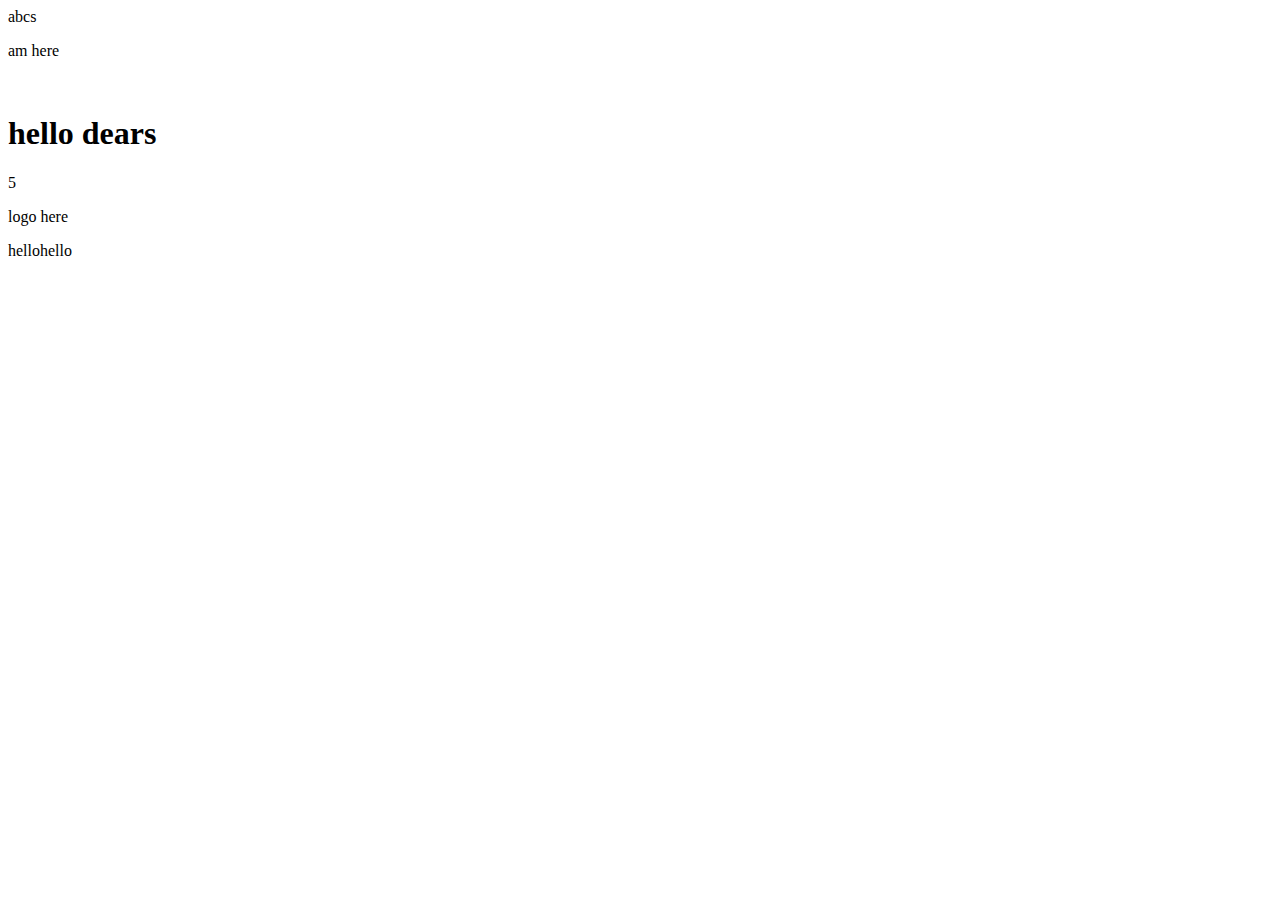
<file: new-javascript/index.html>
<!DOCTYPE html>
<html lang="en">
<head>
    <meta charset="UTF-8">
    <meta http-equiv="X-UA-Compatible" content="IE=edge">
    <meta name="viewport" content="width=device-width, initial-scale=1.0">
    <title>Document</title>
</head>
<body>


<!-- <script src="./main.js"></script> -->
<script src="./learn.js"></script>


</body>
</html>
</file>
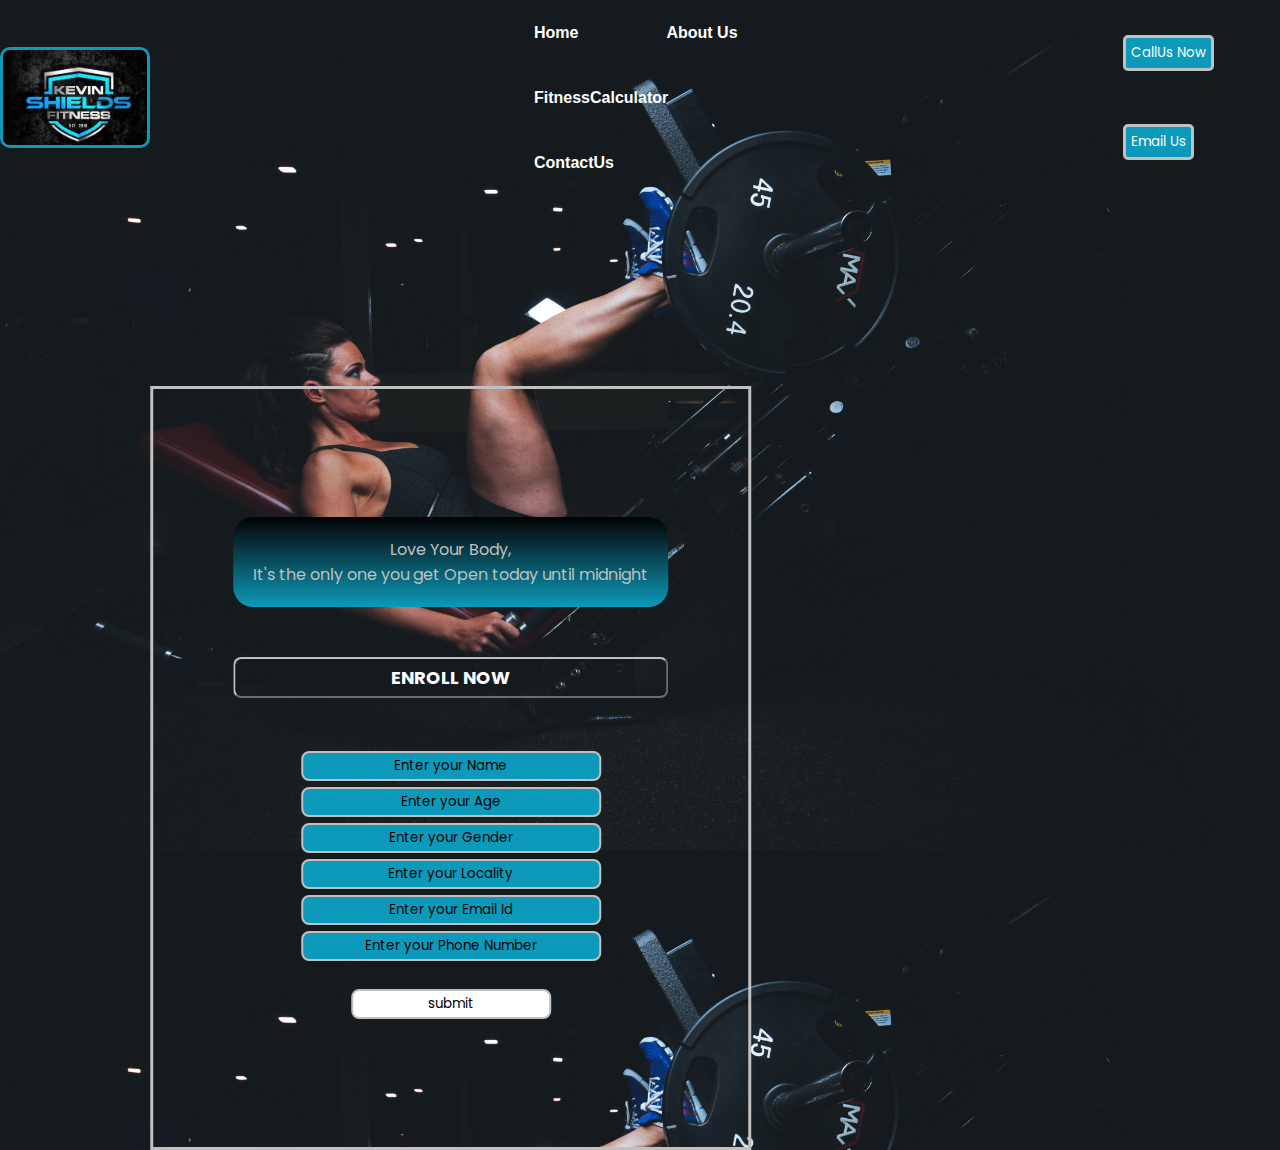
<file: new-javascript/Gym website/index.html>
<!DOCTYPE html>
<html lang="en">
<head>
    <meta charset="UTF-8">
    <meta http-equiv="X-UA-Compatible" content="IE=edge">
    <meta name="viewport" content="width=device-width, initial-scale=1.0">
    <title>Fixgym.com</title>
    <link rel="stylesheet" href="./public/css/main.css">
    <link href="https://fonts.googleapis.com/css2?family=Poppins:ital,wght@0,500;1,400&family=Roboto:wght@500&family=Rubik+Moonrocks&display=swap"
          rel="stylesheet">
</head>
<body>
    <header class="main-header">
        <img src="./public/images/logoblue.jpg" alt="logo">
            <nav class="main-nav">
                <ul>
                    <li><a href="#">Home</a></li>
                    <li><a href="#">About Us</a></li>
                    <li><a href="#">FitnessCalculator</a></li>
                    <li><a href="#">ContactUs</a></li>
                </ul>
            </nav>
        
        <div class="main-bar2">
            <a href=""><button>CallUs Now</button></a>
            <a href=""><button>Email Us</button></a>
        </div>
    </header>
    <!-- hero section -->
    <div class="hero-form">
        <form action="#" method="post">
            <p>Love Your Body, <br>
                It's the only one you get
                Open today until midnight</p><br><br>
            <h2 style="text-transform:uppercase">enroll now</h2>
            <br>
            
            <br>
            <input type="text" name="name" value="Enter your Name" class="input"><br>
            <input type="text" name="age" value="Enter your Age" class="input"><br>
            <input type="text" name="Gender" value="Enter your Gender" class="input"><br>
            <input type="text" name="Locality" value="Enter your Locality" class="input"><br>
            <input type="text" name="email" value="Enter your Email Id" class="input"><br>
            <input type="text" name="mobile" value="Enter your Phone Number" class="input"><br><br>
            <button type="submit" class="submit">submit</button>


        </form>
    </div>

    
</body>
</html>
</file>
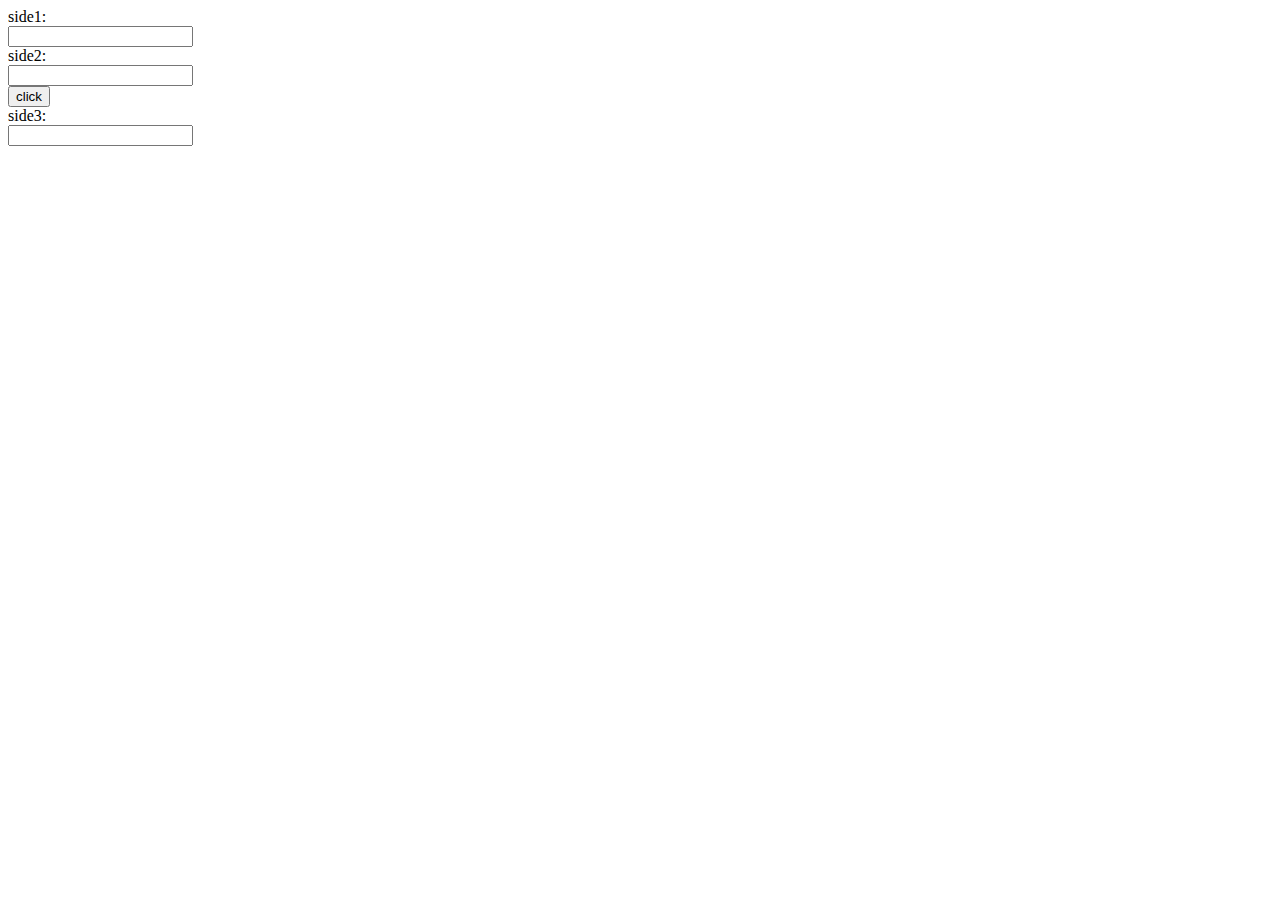
<file: new-javascript/JS-new/index.html>
<!DOCTYPE html>
<html lang="en">
<head>
    <meta charset="UTF-8">
    <meta http-equiv="X-UA-Compatible" content="IE=edge">
    <meta name="viewport" content="width=device-width, initial-scale=1.0">
    <title>Document</title>
</head>
<body>
        <!-- <label for="" id="name">your name</label>
      <input type="text" id="text">
      <button type="button" id = "buton1">Submit</button><br>
      <label for="" id="l1">name</label>
      <input type="text" id ="i1">
      <button id=b1>clickme</button> -->
      <label for="" id="label1">side1: </label><br>
      <input type="text" id="text1"><br>
      <label for="" id="label2">side2: </label><br>
      <input type="text" id="text2"><br>
      <button id="btn1">click</button><br>
      <label for="" id="label3">side3: </label><br>
      <input type="text" id="text3">

      
    <script src="./main.js"></script>
</body>
</html>
</file>
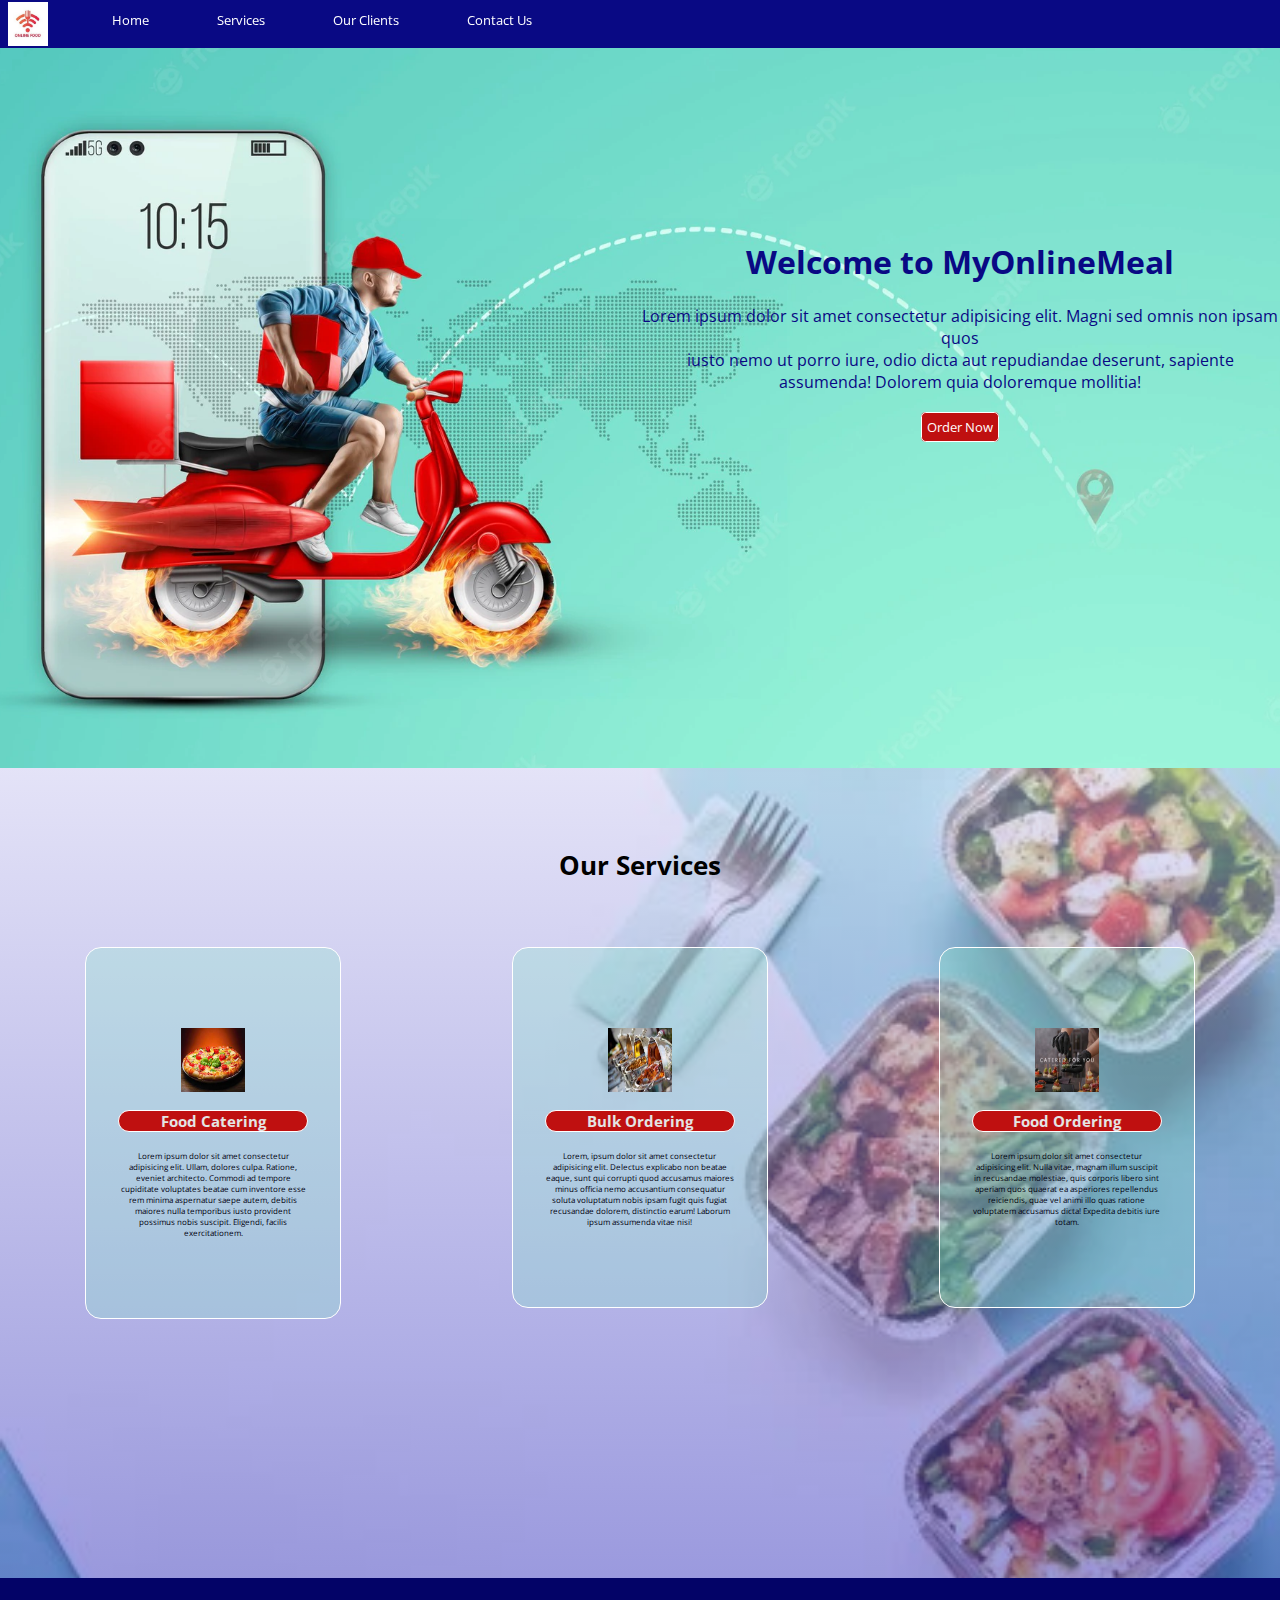
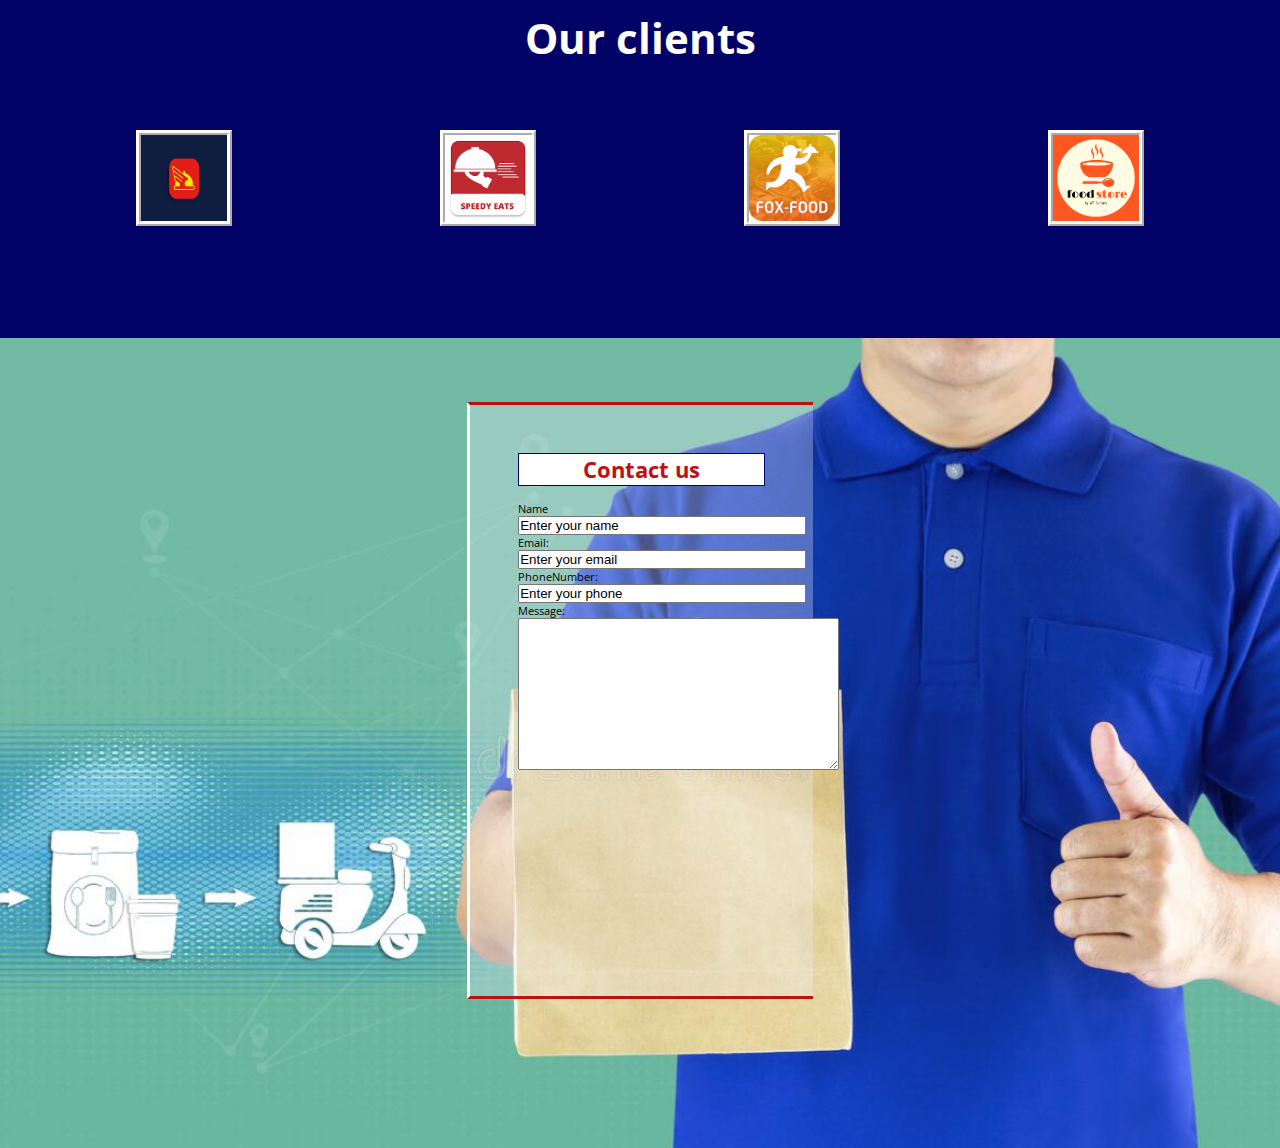
<file: new-javascript/online food/index.html>
<!DOCTYPE html>
<html lang="en">
<head>
    <meta charset="UTF-8">
    <meta http-equiv="X-UA-Compatible" content="IE=edge">
    <meta name="viewport" content="width=device-width, initial-scale=1.0">
    <title>online-food.com</title>
    <link rel="stylesheet" href="./public/css/main.css">
    <link href="https://fonts.googleapis.com/css2?family=Open+Sans&family=Poppins:ital,wght@0,400;0,500;1,400&family=Roboto:wght@500&family=Rubik+Moonrocks&display=swap"
          rel="stylesheet">
</head>
<body>
    <div class="header-bg">
        <div class="logo"><img src="./public/images/logo.jpg" alt="logo"></div>
        <div class="nav">
            <ul>
                <li><a href="#">Home</a></li>
                <li><a href="#">Services</a></li>
                <li><a href="#">Our Clients</a></li>
                <li><a href="#">Contact Us</a></li>
            </ul>
        </div>
    </div>
    <!-- section hero -->
    <div class="welcome-bg">
        <h1>Welcome to MyOnlineMeal</h1><br>
        <p>Lorem ipsum dolor sit amet consectetur adipisicing elit. Magni sed omnis non ipsam quos<br> iusto nemo ut porro iure, odio dicta aut repudiandae deserunt, sapiente assumenda! Dolorem quia doloremque mollitia!</p><br>
        <a class="order-button" href="#">Order Now</a>
    </div>
    <!-- section client -->
    <div class="middle-bg">
        <h1>Our Services</h1>
        <div class="container">
            <div class="one">
                <div class="img">
                    <img src="./public/images/cater.jpg" alt="img1">
                </div><br>
                <h3>Food Catering</h3><br>
                <p>Lorem ipsum dolor sit amet consectetur adipisicing elit. Ullam, dolores culpa. Ratione, eveniet architecto. Commodi ad tempore cupiditate voluptates beatae cum inventore esse rem minima aspernatur saepe autem, debitis maiores nulla temporibus iusto provident possimus nobis suscipit. Eligendi, facilis exercitationem.</p>
            </div>
            <div class="one">
                <div class="img">
                    <img src="./public/images/bulk.jpg" alt="img2">
                </div><br>
                <h3>Bulk Ordering</h3><br>
                <p>Lorem, ipsum dolor sit amet consectetur adipisicing elit. Delectus explicabo non beatae eaque, sunt qui corrupti quod accusamus maiores minus officia nemo accusantium consequatur soluta voluptatum nobis ipsam fugit quis fugiat recusandae dolorem, distinctio earum! Laborum ipsum assumenda vitae nisi!</p>
            </div>
            <div class="one">
                <div class="img">
                    <img src="./public/images/catering.jpg" alt="img3">
                </div><br>
                <h3>Food Ordering</h3><br>
                <p>Lorem ipsum dolor sit amet consectetur adipisicing elit. Nulla vitae, magnam illum suscipit in recusandae molestiae, quis corporis libero sint aperiam quos quaerat ea asperiores repellendus reiciendis, quae vel animi illo quas ratione voluptatem accusamus dicta! Expedita debitis iure totam.</p>
            </div>
        </div>
    </div>
    <!-- section clients -->
    <section class="client-bg">
        <h1>Our clients</h1>
        <div class="container">
            <div class="client-img"><img src="./public/images/client1.png" alt="client-image"></div>
            <div class="client-img"><img src="./public/images/client2.png"alt="client-image"></div>
            <div class="client-img"><img src="./public/images/client3.jpg"alt="client-image"></div>
            <div class="client-img"><img src="./public/images/client4.png"alt="client-image"></div>

        </div>
    </section>
    <!-- contact  -->
    <div class="last-bg">
        
        <div class="form">
            <form action="google.com" method:="post">
                <h1>Contact us</h1><br>
                Name<br><input type="text" name="name" value="Enter your name"><br>
                Email:<br>
                <input type="text" name="email" value="Enter your email"><br>
                PhoneNumber:<br>
                <input type="text" name="contactnumber" value="Enter your phone"><br>
                Message:<br>
                <textarea name="message" id="" cols="38" rows="10"></textarea>
            </form>
        </div>
    </div>
</body>
</html>
</file>
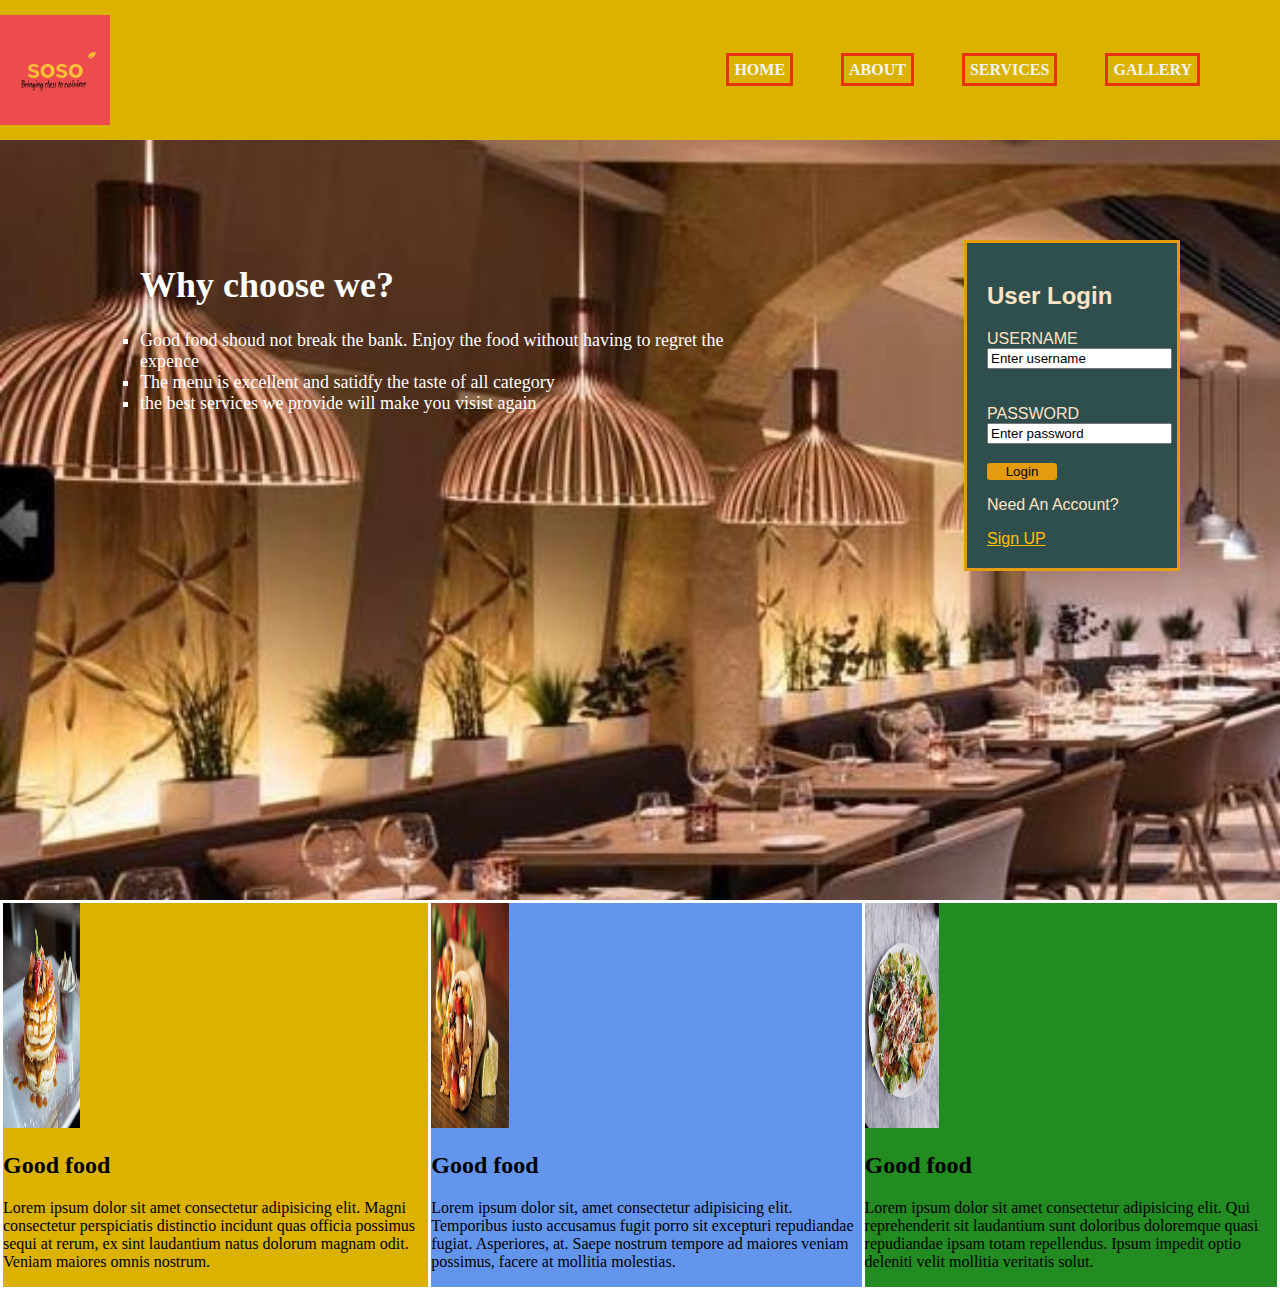
<file: new-javascript/restaurant-project/index.html>
<!DOCTYPE html>
<html lang="en">
<head>
    <meta charset="UTF-8">
    <meta http-equiv="X-UA-Compatible" content="IE=edge">
    <meta name="viewport" content="width=device-width, initial-scale=1.0">
    <title>Spico.com</title>
    <link rel="stylesheet" href="./public/css/main.css">
</head>
<body>
    <header class="main-head">
        <img src="./public/image/logo.png" alt="logo" class="logo">
        <nav class="main-nav">
            <ul class="main-list" >
                <li><a href="#" class="nav-a">HOME</a></li>
                <li><a href="#" class="nav-a">ABOUT</a></li>
                <li><a href="#" class="nav-a">SERVICES</a></li>
                <li><a href="#" class="nav-a">GALLERY</a></li>
            </ul>
        </nav>
    </header>
    <!-- hero section -->
    <section class="main">
        <div class="main-hero">
            <div class="hero-text col">
                <h1>Why choose we?</h1>
                <ul class="hero-list">
                    <li>Good food shoud not break the bank. Enjoy the food without having to regret the expence</li>
                    <li>The menu is excellent and satidfy the taste of all category</li>
                    <li>the best services we provide will make you visist again</li>
                </ul>   
            </div>
            <div class="hero-form col">
                <form action="#" class="main-form">
                    <h2>User Login</h2>
                    USERNAME <br>
                    <input type="text" name="username" value="Enter username"> <br><br><br>
                    PASSWORD <br>
                    <input type="text" name="password" value="Enter password"> <br><br>
                    <a href="#">
                        <button class="button">Login</button>
                    </a> <br>
                    <p>Need An Account?</p>
                    <a href="#" style="text-decoration:underline; color:#FFC000">Sign UP</a>

                </form>
            </div>
        </div>

    </section>
    <!-- section food menu -->
    <section class="main-menu">
        <div class="sub-menu item1">
            <img src="./public/image/nan.jpeg" alt="menu1" class="menu">
            <div>
                <h2>Good food</h2>
                <p>Lorem ipsum dolor sit amet consectetur adipisicing elit. Magni consectetur perspiciatis distinctio incidunt quas officia possimus sequi at rerum, ex sint laudantium natus dolorum magnam odit. Veniam maiores omnis nostrum.</p>
            </div>
        </div>
        <div class="sub-menu item2">
            <img src="./public/image/roll.webp" alt="menu1" class="menu">
            <div>
                <h2>Good food</h2>
                <p>Lorem ipsum dolor sit, amet consectetur adipisicing elit. Temporibus iusto accusamus fugit porro sit excepturi repudiandae fugiat. Asperiores, at. Saepe nostrum tempore ad maiores veniam possimus, facere at mollitia molestias.</p>
            </div>
        </div>
        <div class="sub-menu item3">
            <img src="./public/image/pastha.jpeg" alt="menu1" class="menu">
        
            <div>
                <h2>Good food</h2>
                <p>Lorem ipsum dolor sit amet consectetur adipisicing elit. Qui reprehenderit sit laudantium sunt doloribus doloremque quasi repudiandae ipsam totam repellendus. Ipsum impedit optio deleniti velit mollitia veritatis solut.</p>
              
            </div>
        </div>
    </section>
</body>
</html>
</file>
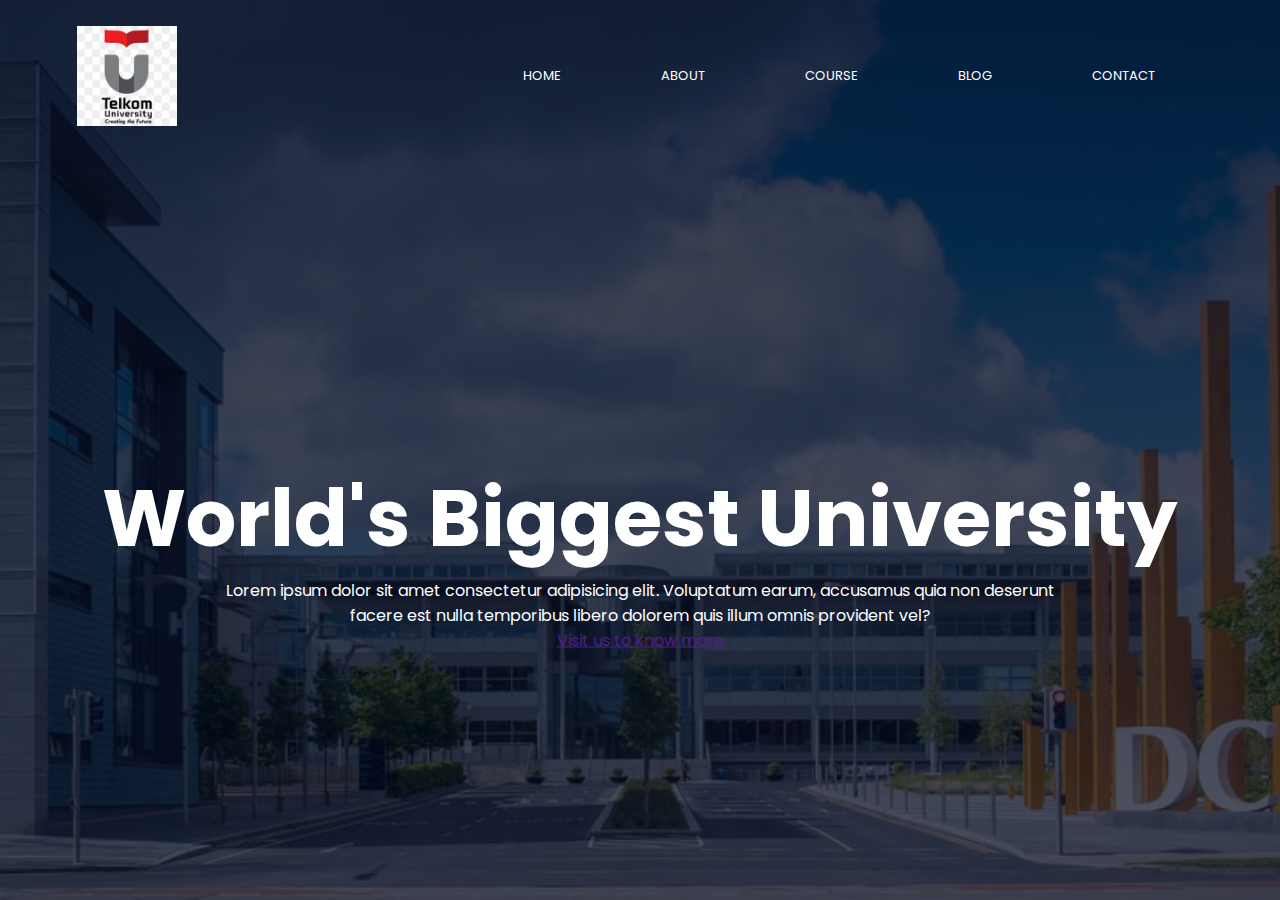
<file: new-javascript/university_project/index.html>
<!DOCTYPE html>
<html lang="en">
<head>
    <meta charset="UTF-8">
    <meta http-equiv="X-UA-Compatible" content="IE=edge">
    <meta name="viewport" content="width=device-width, initial-scale=1.0">
    <title>Home|DD University</title>
    <link rel="stylesheet" href="./public/css/main.css">
    <link href="https://fonts.googleapis.com/css2?family=Poppins:wght@500&family=Roboto:wght@500&family=Rubik+Moonrocks&display=swap" rel="stylesheet">
</head>
<body>
    <!-- header section -->
    <section class="header">
        <nav>
            <img src="./public/images/logounv.jpg" alt="logo">
            <div class="nav-links">
                <ul>
                    <li><a href="">HOME</a></li>
                    <li><a href="">ABOUT</a></li>
                    <li><a href="">COURSE</a></li>
                    <li><a href="">BLOG</a></li>
                    <li><a href="">CONTACT</a></li>
                </ul>
            </div>
        </nav>
        <div class="header-textbox">
            <h1>World's Biggest University</h1>
            <p>Lorem ipsum dolor sit amet consectetur adipisicing elit. Voluptatum earum, accusamus quia non deserunt<br> facere est nulla temporibus libero dolorem quis illum omnis provident vel?</p>
            <a href="">Visit us to know more</a>
        </div>

    </section>
</body>
</html>
</file>
<file: new-javascript/Gym website/public/css/main.css>
*{
    margin:0;
    padding:0;
    box-sizing: border-box;
    font-family: 'Poppins', sans-serif;
}
body{
    background-image: url('../images/bg full.jpg');
    background-size: cover;

    
}
.main-header{
    display:grid;
    grid-template-columns: 1fr 5fr 3fr;
    grid-gap:20rem;
    align-items: center;
    


}
a{
    text-decoration: none;
    color:#fff;
    font-weight: bolder;
    font-family: 'Gill Sans', 'Gill Sans MT', Calibri, 'Trebuchet MS', sans-serif;
    transition: 0.5s ease-in-out;

}
.main-nav li{
    display:inline-block;
    margin:20px;
    margin-left: 4rem;
    

    
}
.main-bar2 button {
    margin:2em;
    border: 3px solid #C0C0C0;
    border-radius: 5px;
    padding: 5px;
    background-color: #0d99b9;
    color: #fff;

}
.main-header img{
    width:150px;
    border: 3px solid #0d99b9;
    border-radius: 10px;
}
.hero-form{
    border: 3px solid #C0C0C0;
    min-width:200px;
    position: absolute;
    padding: 8rem 5rem;
    transform: translate(25%, 25%);
    text-align: center;
}
.hero-form h2{
    color:#fff;
    font-size:18px;
    border:2px #C0C0C0;
    padding: 5px;
    border-radius: 8px;
    border-style: outset;
    
    

}
.hero-form input{
    min-width:300px;
    height:30px;
    text-align:center;
    margin: 3px;
    border:2px solid #C0C0C0;
    border-radius: 8px;
    background-color: #0d99b9;
}
.submit{

    width: 200px;
    height: 30px;
    text-align: center;
    background-color: #fff;
    border-radius: 8px;
    border:2px solid #C0C0C0;
    
    

}
.hero-form p{
    color:#C0C0C0;
    font-size: 1em;
    border-radius: 20px;
    padding:20px;
    background-image: linear-gradient(#030202, #0d99b9);
   
}
.main-nav a:hover{
  color: #0d99b9;

}

.submit:hover{
    background-color:#0d99b9;
}
.hero-form input:hover{
    background-color: #fff;
}
</file>
<file: new-javascript/online food/public/css/main.css>
*,*::before,*::after{
    margin:0;
    padding:0;
    box-sizing:border-box;
}
body{
    font-family: 'Open Sans', sans-serif;
    font-size: 1.5123;
}
.header-bg{
    background-color:rgb(9, 9, 132);;
    background-blend-mode: soft-light;
    display:flex;
    position:sticky;
    top:0;
    bottom:0;
}
    
.logo{
    width:3rem;
    height:3rem;
    padding-left:0.5rem;
    padding-top:0.1rem;
    padding-bottom: 0.1rem;
}
.logo img{
    width:100%;
    height:100%
}
.nav ul{
    list-style: none;
}
.nav a{
    text-decoration: none;
    color:#fff;
    font-size: small;
}
.nav li{
    display:inline-block;
    margin-left:4rem;
    padding-top: 0.5rem;;
}
.welcome-bg{
    width:100%;
    height:80vh;
    background-image: url('../images/bgfirst.webp') ;
    background-size: cover;
    background-position: bottom;
    background-repeat: no-repeat ;
    text-align: center;
    padding-top: 12rem;
    padding-left: 40rem;
    color:rgb(9, 9, 132);
}

.welcome-bg a{
    color:rgb(255, 252, 252);
    text-decoration: none;
    border:1px solid #fff;
    border-radius: 0.3rem;
    padding:0.3rem;
    font-size: small;
    background-color:rgb(191, 16, 16);
}
.middle-bg{
    width:100%;
    height:90vh;
    background-image: linear-gradient(rgba(203, 203, 246, 0.5),rgba(56, 56, 193, 0.5)),url(../images/bg-middle.webp) ;
    background-size: cover;
    text-align: center;
    padding-top: 5rem;;
    font-size: 0.8rem;
}

.one{
    background-color: rgba(139, 231, 201,0.3);
    border:1px ridge rgb(255, 255, 255);
    width:20%;
    height:60%;
    text-align: center;
    align-items: center;
    padding:2rem;
    border-radius: 1rem;;
    padding-bottom: 5rem;
    padding-top: 5rem;
 

}
.one p{
    font-size: 0.5rem;
    color:rgb(1, 1, 16)
}
.one h3{
    color:rgb(228, 228, 228);
    border:1px solid #fff;
    background-color: rgb(191, 16, 16);
    border-radius: 1rem;
}
.img{
    width:4rem;
    height:4rem;
    margin:auto;

}
.img img{
    width:100%;
    height:100%
}
.container{
    padding-top: 4rem;
    display:flex;
    justify-content: space-around;
   
    

}
.client-bg{
    width:100%;
    height:40vh;
    text-align: center;
    background-color: rgba(3, 3, 103);
    padding: 2rem;
    font-size: 1.3rem;
    color: #fff;
}
.client-img{
    width:6rem;
    height:6rem;
    border:5px dashed #fff;
    border-style: ridge;

}
.client-img img{
    width:100%;
    height:100%;
}
.last-bg{
    width:100%;
    height:90vh;
    background-image: url(../images/last-bg.jpg);
    background-size: cover;
    background-position: bottom;
    background-repeat: no-repeat;
    padding-top:4rem
}
.form{
    width:27%;
    height:80%;
    margin:auto;
    padding: 3rem;
    background-color: rgba(243, 243, 255, 0.3);
    font-size: 0.7rem;  
    border-left: 3px solid #ffffff;
    border-top: 3px solid rgb(191, 16, 16);
    border-bottom: 3px solid rgb(191, 16, 16);
    
 
}
form h1{text-align: center;
color: rgb(191, 16, 16);
border: 1px solid rgba(3, 3, 103);
background-color: #fff;

}
form input{
width:18rem;

}
</file>
<file: new-javascript/restaurant-project/public/css/main.css>
body{
    margin:0;
    padding:0;
    box-sizing: border-box;
}
.main-head{
    background-color: #dbb200;
    height:15.5vh;
}

ul,a{
    text-decoration: none;
    list-style: none;
}
.nav-a{
    border: 3px solid rgb(230, 51, 11);
    padding:5px;
    color:whitesmoke;
    font-weight: bolder;
}

.main-head{
    display:flex;
    justify-content: space-between;
    align-items: center;
    
   
}
.main-list{
    display:flex;
    gap:3rem;
    margin-right: 80px;

} 
.main-form{
    font-family:'Segoe UI', Tahoma, Geneva, Verdana, sans-serif;
    font-size: 16px;
    color:bisque;
    border: 3px solid #E49B0F;
    width:170px;
    padding:20px;
    background-color: darkslategray;
    margin:100px;

}
.button{
    background-color:#E49B0F;
    border-radius: 3px;
    border:none;
    width:70px
}
.main{
    background-image: url('../image/restuarent.jpg');
    width:100vw;
    height:calc(100vh - 15.5vh);
    margin-top:0;
    background-repeat: no-repeat;
    background-size: cover;
    background-position:center;

}
.main-hero{
    display:flex;
    justify-content: space-between;
    margin:0;
    
}
h1{
    text-indent: 40px;
}
.hero-list{
    list-style:square;
}
.logo{
    height: 6.9em;
}
.hero-text{
    margin:100px;
    font-size: large;
    color:white
}
.menu{
    width:18%;
    height:25vh;
}
.item1{
    background-color: #dbb200;
}
.item2 {
    background-color:cornflowerblue;
}
.item3 {
    background-color:forestgreen;
}
.main-menu{
    display: flex;
    gap:3px;
    justify-content: space-between;
    align-items: center;
    border:3px solid white;
}
</file>
<file: new-javascript/university_project/public/css/main.css>
*{
    margin:0;
    padding:0;
    box-sizing: border-box;
    font-family: 'Poppins', sans-serif;
}


.header{
    min-height: 100vh;
    width:100%;
    background-image:linear-gradient(rgba(4,9,30,0.8),rgba(4,9,30,0.7)), url('../images/univ_bg.jpg');
    background-position: center;
    background-size: cover;
    position: relative;
}
nav{
    display:flex;
    justify-content: space-between;
    align-items: center;
    padding:2% 6%;

}
nav img{
    width:100px;
}

.nav-links ul li{
    list-style: none;
    display:inline-block;
    padding: 1em 3em;
}

.nav-links{
    flex:1;
    text-align: right;
}
.nav-links a{
    text-decoration: none;
    color: #fff;
    font-size: 13px;
}
.nav-links ul li::after{
    content: '';
    height: 2px;
    width: 0%;
    background-color: #cc0000;
    display:block;
    margin:auto;
    transition:0.5s ease-in-out;
}
.nav-links ul li:hover::after{
    width: 100%;
}
.header-textbox{
    width:100%;
    color:#fff;
    top:40%;
    position:absolute;
    text-align: center;
    transform: translate(0, 50%);
}
.header-textbox h1{
    font-size:5rem;
    font-family:Cambria, Cochin, Georgia, Times, 'Times New Roman', serif
    padding-bottom: 20px;
}
.header-textbox p{
    font-size: 1em;
    color: #fff;
    text-decoration: none;
    text-align: center;
   
}
</file>
